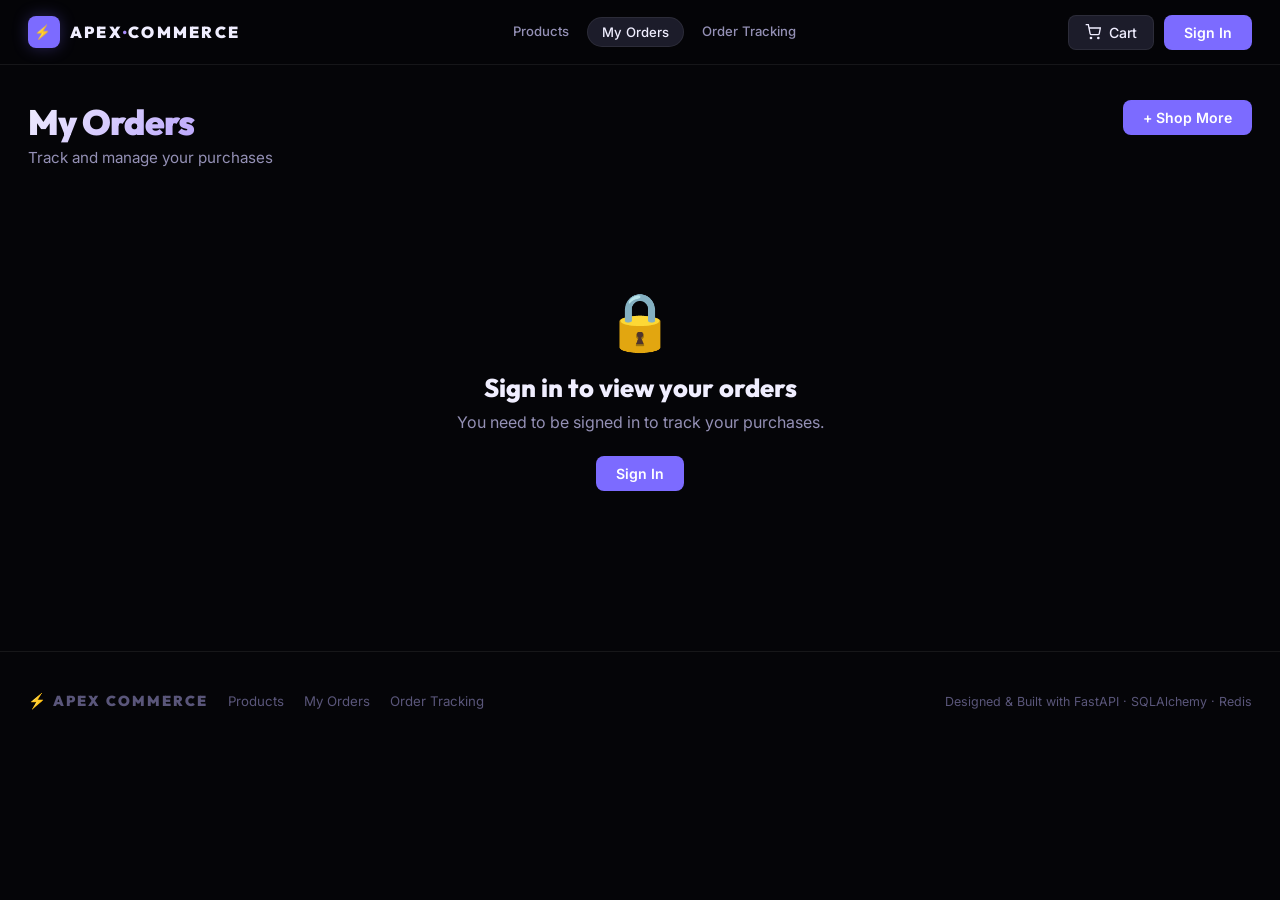
<file: orders.html>
<!DOCTYPE html>
<html lang="en">
<head>
  <meta charset="UTF-8">
  <meta name="viewport" content="width=device-width, initial-scale=1.0">
  <title>My Orders — Apex Commerce</title>
  <meta name="description" content="Track and manage your purchases.">
  <link rel="preconnect" href="https://fonts.googleapis.com">
  <link rel="preconnect" href="https://fonts.gstatic.com" crossorigin>
  <link href="https://fonts.googleapis.com/css2?family=Outfit:wght@400;600;700;800;900&family=Inter:wght@400;500;600&display=swap" rel="stylesheet">
  <link rel="stylesheet" href="/static/index.css">
  <link rel="stylesheet" href="/static/pages.css">
</head>
<body>

<header class="navbar scrolled" id="navbar">
  <div id="shared-nav"></div>
</header>

<main class="page-main">
  <div class="page-header">
    <div>
      <h1 class="page-title">My Orders</h1>
      <p class="page-sub">Track and manage your purchases</p>
    </div>
    <a href="/products" class="btn-primary" style="text-decoration:none">+ Shop More</a>
  </div>

  <div id="orders-wrap">
    <!-- Injected dynamically -->
  </div>
</main>

<footer class="footer">
  <div class="footer-inner">
    <div class="footer-brand">⚡ APEX COMMERCE</div>
    <div class="footer-links">
      <a href="/products">Products</a>
      <a href="/orders">My Orders</a>
      <a href="/tracking">Order Tracking</a>
    </div>
    <p class="footer-copy">Designed & Built with FastAPI · SQLAlchemy · Redis</p>
  </div>
</footer>

<div id="shared-modals"></div>

<script src="/static/shared.js"></script>
<script>
const STATUS_STEPS = ['pending', 'confirmed', 'processing', 'shipped', 'delivered'];
const STATUS_LABELS = {
  pending:    'Order Placed',
  confirmed:  'Confirmed',
  processing: 'Processing',
  shipped:    'Shipped',
  delivered:  'Delivered',
  cancelled:  'Cancelled',
};
const STATUS_ICONS = {
  pending:    '🕐',
  confirmed:  '✅',
  processing: '⚙️',
  shipped:    '🚚',
  delivered:  '📦',
  cancelled:  '❌',
};
const STATUS_COLORS = {
  pending:    'status-amber',
  confirmed:  'status-blue',
  processing: 'status-purple',
  shipped:    'status-blue',
  delivered:  'status-green',
  cancelled:  'status-red',
};

document.addEventListener('DOMContentLoaded', async () => {
  injectSharedUI('orders');
  if (!isLoggedIn()) {
    showNotLoggedIn();
    return;
  }
  await loadOrders();
});

function showNotLoggedIn() {
  document.getElementById('orders-wrap').innerHTML = `
    <div class="empty-orders">
      <div class="empty-orders-icon">🔒</div>
      <h2>Sign in to view your orders</h2>
      <p>You need to be signed in to track your purchases.</p>
      <button class="btn-primary" onclick="openAuthModal(loadOrders)">Sign In</button>
    </div>`;
}

async function loadOrders() {
  const wrap = document.getElementById('orders-wrap');
  wrap.innerHTML = `<div class="orders-loading">
    <div class="skeleton-card" style="height:160px"></div>
    <div class="skeleton-card" style="height:160px"></div>
  </div>`;

  if (!isLoggedIn()) { showNotLoggedIn(); return; }

  const data = await api('GET', '/orders/');
  if (data._err) {
    wrap.innerHTML = `<div class="empty-orders">
      <div class="empty-orders-icon">⚠️</div>
      <p>${data._err}</p>
    </div>`;
    return;
  }

  const orders = Array.isArray(data) ? data : (data.items || []);

  if (!orders.length) {
    wrap.innerHTML = `
      <div class="empty-orders">
        <div class="empty-orders-icon">🛍️</div>
        <h2>No orders yet</h2>
        <p>Your purchase history will appear here after you place your first order.</p>
        <a href="/products" class="btn-primary" style="text-decoration:none;display:inline-block">Browse Products →</a>
      </div>`;
    return;
  }

  wrap.innerHTML = `
    <div class="orders-summary-bar">
      <div class="summary-stat">
        <span class="s-num">${orders.length}</span>
        <span class="s-label">Total Orders</span>
      </div>
      <div class="summary-stat">
        <span class="s-num">$${orders.reduce((s, o) => s + (o.total_amount || 0), 0).toFixed(2)}</span>
        <span class="s-label">Total Spent</span>
      </div>
      <div class="summary-stat">
        <span class="s-num">${orders.filter(o => o.status === 'delivered').length}</span>
        <span class="s-label">Delivered</span>
      </div>
    </div>
    <div class="orders-list">
      ${orders.map(o => renderOrder(o)).join('')}
    </div>`;
}

function renderOrder(order) {
  const status = order.status || 'pending';
  const statusClass = STATUS_COLORS[status] || 'status-amber';
  const stepIndex = STATUS_STEPS.indexOf(status);
  const isCancelled = status === 'cancelled';
  const date = new Date(order.created_at).toLocaleDateString('en-US', {
    year: 'numeric', month: 'short', day: 'numeric', hour: '2-digit', minute: '2-digit'
  });
  const items = order.items || [];

  return `
  <div class="order-card" id="order-${order.id}">
    <div class="order-header" onclick="toggleOrder(${order.id})">
      <div class="order-meta">
        <div class="order-id">${order.order_number || `#ORD-${order.id}`}</div>
        <div class="order-date">${date}</div>
      </div>
      <div class="order-mid">
        <div class="order-items-preview">
          ${items.slice(0, 3).map(i => `<span class="item-pill">${i.product_name || 'Item'}</span>`).join('')}
          ${items.length > 3 ? `<span class="item-pill">+${items.length - 3} more</span>` : ''}
        </div>
      </div>
      <div class="order-right">
        <div class="order-total">$${(order.total_amount || 0).toFixed(2)}</div>
        <span class="status-badge ${statusClass}">${STATUS_ICONS[status]} ${STATUS_LABELS[status] || status}</span>
        <a href="/tracking?id=${order.id}" class="view-btn" onclick="event.stopPropagation()" style="text-decoration:none">Track →</a>
        <svg class="chevron" width="16" height="16" viewBox="0 0 24 24" fill="none" stroke="currentColor" stroke-width="2">
          <path d="m6 9 6 6 6-6"/>
        </svg>
      </div>
    </div>

    <div class="order-detail" id="detail-${order.id}">
      <!-- Timeline -->
      ${!isCancelled ? `
      <div class="timeline">
        ${STATUS_STEPS.map((s, i) => `
          <div class="timeline-step ${i <= stepIndex ? 'done' : ''} ${i === stepIndex ? 'current' : ''}">
            <div class="tl-dot">
              ${i < stepIndex ? '✓' : i === stepIndex ? '●' : ''}
            </div>
            <div class="tl-label">${STATUS_LABELS[s]}</div>
          </div>
          ${i < STATUS_STEPS.length - 1 ? `<div class="tl-line ${i < stepIndex ? 'done' : ''}"></div>` : ''}
        `).join('')}
      </div>` : `
      <div class="cancelled-banner">❌ This order was cancelled</div>`}

      <!-- Items -->
      <div class="order-items-section">
        <h4 class="order-section-title">Items Ordered</h4>
        <div class="order-items-list">
          ${items.length ? items.map(item => `
            <div class="order-item">
              <div class="oi-icon">📦</div>
              <div class="oi-info">
                <div class="oi-name">${item.product_name || 'Product'}</div>
                <div class="oi-variant">${item.variant_name || ''}</div>
              </div>
              <div class="oi-right">
                <div class="oi-qty">×${item.quantity}</div>
                <div class="oi-price">$${((item.unit_price || 0) * item.quantity).toFixed(2)}</div>
              </div>
            </div>`).join('')
          : '<p class="no-items">No item details available.</p>'}
        </div>
        <div class="order-totals">
          <div class="ot-row"><span>Subtotal</span><span>$${(order.total_amount || 0).toFixed(2)}</span></div>
          <div class="ot-row"><span>Shipping</span><span class="text-green">Free</span></div>
          <div class="ot-row ot-total"><span>Total</span><span>$${(order.total_amount || 0).toFixed(2)}</span></div>
        </div>
      </div>

      <!-- Shipping -->
      ${order.shipping_address ? `
      <div class="order-shipping-section">
        <h4 class="order-section-title">Shipping Address</h4>
        <div class="shipping-card">
          <div class="shipping-icon">📍</div>
          <div>
            <div>${order.shipping_address.street || ''}</div>
            <div>${order.shipping_address.city || ''}, ${order.shipping_address.state || ''} ${order.shipping_address.zip || ''}</div>
            <div>${order.shipping_address.country || ''}</div>
          </div>
        </div>
      </div>` : ''}
    </div>
  </div>`;
}

function toggleOrder(id) {
  const detail = document.getElementById(`detail-${id}`);
  const card   = document.getElementById(`order-${id}`);
  detail.classList.toggle('open');
  card.classList.toggle('expanded');
}
</script>
</body>
</html>
</file>
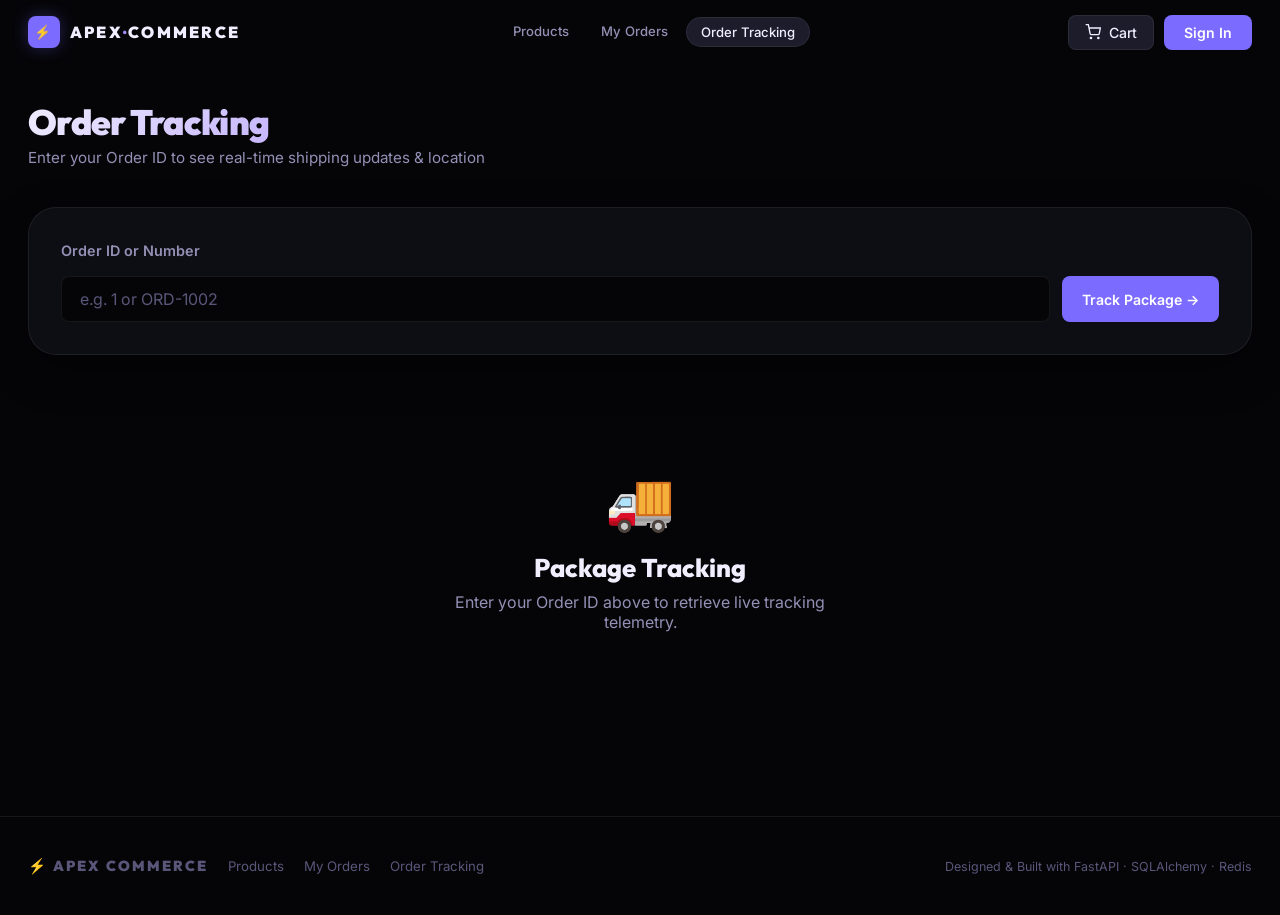
<file: tracking.html>
<!DOCTYPE html>
<html lang="en">
<head>
  <meta charset="UTF-8">
  <meta name="viewport" content="width=device-width, initial-scale=1.0">
  <title>Order Tracking — Apex Commerce</title>
  <meta name="description" content="Track your package shipment in real-time.">
  <link rel="preconnect" href="https://fonts.googleapis.com">
  <link rel="preconnect" href="https://fonts.gstatic.com" crossorigin>
  <link href="https://fonts.googleapis.com/css2?family=Outfit:wght@400;600;700;800;900&family=Inter:wght@400;500;600&display=swap" rel="stylesheet">
  <link rel="stylesheet" href="/static/index.css">
  <link rel="stylesheet" href="/static/pages.css">
  <style>
    .track-search-card {
      background: var(--bg-1);
      border: 1px solid var(--border);
      border-radius: var(--r-xl);
      padding: 32px;
      box-shadow: 0 16px 40px rgba(0,0,0,0.4);
      margin-bottom: 32px;
    }
    .track-input-row {
      display: flex;
      gap: 12px;
      margin-top: 16px;
    }
    .track-input-row input {
      flex: 1;
      font-size: 1rem;
      padding: 12px 18px;
    }
    .tracking-result-panel {
      background: var(--bg-1);
      border: 1px solid var(--border-h);
      border-radius: var(--r-xl);
      padding: 32px;
      box-shadow: 0 20px 50px rgba(0,0,0,0.5);
      animation: fadeUp .3s var(--ease);
    }
    .live-status-hero {
      display: flex;
      align-items: center;
      justify-content: space-between;
      padding-bottom: 24px;
      border-bottom: 1px solid var(--border);
      margin-bottom: 24px;
      flex-wrap: wrap;
      gap: 16px;
    }
    .track-ord-num {
      font-family: 'Outfit', sans-serif;
      font-size: 1.8rem;
      font-weight: 900;
      color: var(--text-1);
    }
    .est-delivery {
      background: rgba(124,107,255,0.1);
      border: 1px solid rgba(124,107,255,0.25);
      padding: 10px 18px;
      border-radius: var(--r-md);
      color: var(--accent-2);
      font-size: .88rem;
      font-weight: 600;
    }
    .carrier-details {
      display: grid;
      grid-template-columns: repeat(auto-fit, minmax(200px, 1fr));
      gap: 16px;
      background: var(--bg-2);
      border: 1px solid var(--border);
      border-radius: var(--r-lg);
      padding: 20px;
      margin-top: 24px;
    }
    .cd-item {
      display: flex;
      flex-direction: column;
      gap: 4px;
    }
    .cd-label {
      font-size: .75rem;
      color: var(--text-3);
      text-transform: uppercase;
      letter-spacing: .05em;
      font-weight: 600;
    }
    .cd-val {
      font-family: 'Outfit', sans-serif;
      font-weight: 700;
      font-size: 1rem;
      color: var(--text-1);
    }
  </style>
</head>
<body>

<header class="navbar scrolled" id="navbar">
  <div id="shared-nav"></div>
</header>

<main class="page-main">
  <div class="page-header">
    <div>
      <h1 class="page-title">Order Tracking</h1>
      <p class="page-sub">Enter your Order ID to see real-time shipping updates & location</p>
    </div>
  </div>

  <div class="track-search-card">
    <label style="font-weight: 600; color: var(--text-2); font-size: .9rem;">Order ID or Number</label>
    <div class="track-input-row">
      <input id="track-id-input" type="text" placeholder="e.g. 1 or ORD-1002" onkeydown="if(event.key==='Enter') searchTrackOrder()">
      <button class="btn-primary" onclick="searchTrackOrder()">Track Package →</button>
    </div>
  </div>

  <div id="tracking-display">
    <div class="empty-orders">
      <div class="empty-orders-icon">🚚</div>
      <h2>Package Tracking</h2>
      <p>Enter your Order ID above to retrieve live tracking telemetry.</p>
    </div>
  </div>
</main>

<footer class="footer">
  <div class="footer-inner">
    <div class="footer-brand">⚡ APEX COMMERCE</div>
    <div class="footer-links">
      <a href="/products">Products</a>
      <a href="/orders">My Orders</a>
      <a href="/tracking">Order Tracking</a>
    </div>
    <p class="footer-copy">Designed & Built with FastAPI · SQLAlchemy · Redis</p>
  </div>
</footer>

<div id="shared-modals"></div>

<script src="/static/shared.js"></script>
<script>
const STATUS_STEPS = ['pending', 'confirmed', 'processing', 'shipped', 'delivered'];
const STATUS_LABELS = {
  pending:    'Order Placed',
  confirmed:  'Order Confirmed',
  processing: 'Fulfillment Center Processing',
  shipped:    'Out for Delivery',
  delivered:  'Delivered to Recipient',
  cancelled:  'Cancelled',
};
const STATUS_ICONS = {
  pending:    '🕐',
  confirmed:  '✅',
  processing: '⚙️',
  shipped:    '🚚',
  delivered:  '📦',
  cancelled:  '❌',
};
const STATUS_COLORS = {
  pending:    'status-amber',
  confirmed:  'status-blue',
  processing: 'status-purple',
  shipped:    'status-blue',
  delivered:  'status-green',
  cancelled:  'status-red',
};

document.addEventListener('DOMContentLoaded', () => {
  injectSharedUI('tracking');
  const urlParams = new URLSearchParams(window.location.search);
  const idParam = urlParams.get('id');
  if (idParam) {
    document.getElementById('track-id-input').value = idParam;
    searchTrackOrder();
  }
});

async function searchTrackOrder() {
  const rawVal = document.getElementById('track-id-input').value.trim();
  const display = document.getElementById('tracking-display');
  if (!rawVal) {
    showToast('Please enter an Order ID', true);
    return;
  }

  display.innerHTML = `<div class="orders-loading"><div class="skeleton-card" style="height:250px"></div></div>`;

  // Parse ID
  let orderId = rawVal.replace(/\D/g, '');
  if (!orderId) orderId = rawVal;

  const res = await api('GET', `/orders/${orderId}`);
  if (res._err) {
    display.innerHTML = `
      <div class="empty-orders">
        <div class="empty-orders-icon">⚠️</div>
        <h2>Order Not Found</h2>
        <p>Could not locate tracking information for "${rawVal}". Make sure you are signed in to view your orders.</p>
        <button class="btn-primary" onclick="openAuthModal(searchTrackOrder)">Sign In</button>
      </div>`;
    return;
  }

  renderTrackingResult(res);
}

function renderTrackingResult(order) {
  const display = document.getElementById('tracking-display');
  const status = order.status || 'pending';
  const statusClass = STATUS_COLORS[status] || 'status-amber';
  const stepIndex = STATUS_STEPS.indexOf(status);
  const isCancelled = status === 'cancelled';
  const items = order.items || [];

  display.innerHTML = `
    <div class="tracking-result-panel">
      <div class="live-status-hero">
        <div>
          <div class="track-ord-num">Order #${order.id}</div>
          <div style="font-size:.85rem; color:var(--text-3); margin-top:4px;">
            Placed on ${new Date(order.created_at).toLocaleDateString('en-US', { year: 'numeric', month: 'long', day: 'numeric', hour: '2-digit', minute: '2-digit' })}
          </div>
        </div>
        <div>
          <span class="status-badge ${statusClass}" style="font-size:1rem; padding:8px 18px;">
            ${STATUS_ICONS[status]} ${STATUS_LABELS[status] || status}
          </span>
        </div>
      </div>

      <!-- Timeline -->
      ${!isCancelled ? `
      <div class="timeline" style="padding: 10px 0 30px;">
        ${STATUS_STEPS.map((s, i) => `
          <div class="timeline-step ${i <= stepIndex ? 'done' : ''} ${i === stepIndex ? 'current' : ''}">
            <div class="tl-dot">
              ${i < stepIndex ? '✓' : i === stepIndex ? '●' : ''}
            </div>
            <div class="tl-label">${STATUS_LABELS[s]}</div>
          </div>
          ${i < STATUS_STEPS.length - 1 ? `<div class="tl-line ${i < stepIndex ? 'done' : ''}"></div>` : ''}
        `).join('')}
      </div>` : `
      <div class="cancelled-banner">❌ Order Cancelled — No tracking active</div>`}

      <div class="carrier-details">
        <div class="cd-item">
          <span class="cd-label">Carrier & Tracking</span>
          <span class="cd-val">Apex Express #${order.id * 982341}</span>
        </div>
        <div class="cd-item">
          <span class="cd-label">Est. Delivery</span>
          <span class="cd-val text-green">${status === 'delivered' ? 'Delivered' : '2-3 Business Days'}</span>
        </div>
        <div class="cd-item">
          <span class="cd-label">Total Paid</span>
          <span class="cd-val">$${(order.total_amount || 0).toFixed(2)}</span>
        </div>
      </div>

      <!-- Shipping Address -->
      ${order.shipping_address ? `
      <div class="order-shipping-section" style="margin-top: 24px;">
        <h4 class="order-section-title">Destination Address</h4>
        <div class="shipping-card">
          <div class="shipping-icon">📍</div>
          <div>
            <div style="font-weight:700; color:var(--text-1);">${order.shipping_address.street || ''}</div>
            <div>${order.shipping_address.city || ''}, ${order.shipping_address.state || ''} ${order.shipping_address.zip || ''}</div>
            <div>${order.shipping_address.country || ''}</div>
          </div>
        </div>
      </div>` : ''}

      <!-- Items List -->
      <div class="order-items-section" style="margin-top:24px;">
        <h4 class="order-section-title">Package Contents (${items.length} items)</h4>
        <div class="order-items-list">
          ${items.map(item => `
            <div class="order-item">
              <div class="oi-icon">📦</div>
              <div class="oi-info">
                <div class="oi-name">${item.product_name || 'Product'}</div>
                <div class="oi-variant">${item.variant_name || ''}</div>
              </div>
              <div class="oi-right">
                <div class="oi-qty">Qty: ${item.quantity}</div>
                <div class="oi-price">$${((item.unit_price || 0) * item.quantity).toFixed(2)}</div>
              </div>
            </div>`).join('')}
        </div>
      </div>
    </div>`;
}
</script>
</body>
</html>
</file>
<file: static/index.css>
/* ───────────── RESET & VARS ───────────── */
*, *::before, *::after { box-sizing: border-box; margin: 0; padding: 0; }
:root {
  --bg:         #050508;
  --bg-1:       #0d0d14;
  --bg-2:       #13131e;
  --bg-3:       #1c1c2a;
  --border:     rgba(255,255,255,0.07);
  --border-h:   rgba(255,255,255,0.16);
  --accent:     #7c6bff;
  --accent-2:   #a78bfa;
  --glow:       rgba(124,107,255,0.3);
  --green:      #22d48f;
  --red:        #ff5470;
  --amber:      #f5a623;
  --text-1:     #f0eeff;
  --text-2:     #9490b5;
  --text-3:     #5a567a;
  --r-sm:  8px; --r-md: 14px; --r-lg: 20px; --r-xl: 28px;
  --ease: cubic-bezier(.4,0,.2,1);
  --dur: .22s;
}
html { scroll-behavior: smooth; }
body {
  font-family: 'Inter', sans-serif;
  background: var(--bg);
  color: var(--text-1);
  min-height: 100vh;
  overflow-x: hidden;
}
a { text-decoration: none; }

/* ───────────── NAVBAR ───────────── */
.navbar {
  position: fixed; top: 0; left: 0; right: 0; z-index: 100;
  transition: background var(--dur) var(--ease), box-shadow var(--dur) var(--ease);
}
.navbar.scrolled {
  background: rgba(5,5,8,.9);
  backdrop-filter: blur(20px);
  -webkit-backdrop-filter: blur(20px);
  box-shadow: 0 1px 0 var(--border);
}
.nav-inner {
  max-width: 1280px; margin: 0 auto; padding: 0 28px;
  height: 64px; display: flex; align-items: center; gap: 24px;
}
.brand {
  display: flex; align-items: center; gap: 10px;
  font-family: 'Outfit', sans-serif;
  font-weight: 900; font-size: 1rem; letter-spacing: .14em;
  color: var(--text-1);
}
.brand-icon {
  width: 32px; height: 32px; border-radius: 8px;
  background: var(--accent);
  display: flex; align-items: center; justify-content: center;
  font-size: .85rem; color: #fff;
  box-shadow: 0 0 16px var(--glow);
}
.brand-accent { color: var(--accent-2); }
.nav-center { display: flex; gap: 4px; flex: 1; justify-content: center; }
.nav-pill {
  padding: 6px 14px; border-radius: 100px;
  font-size: .82rem; font-weight: 500; color: var(--text-2);
  transition: all var(--dur) var(--ease);
}
.nav-pill:hover { background: var(--bg-3); color: var(--text-1); }
.nav-right { display: flex; align-items: center; gap: 10px; margin-left: auto; }

/* ───────────── BUTTONS ───────────── */
.btn-primary {
  background: var(--accent);
  color: #fff; border: none; border-radius: var(--r-sm);
  padding: 9px 20px; font-family: 'Inter', sans-serif;
  font-size: .88rem; font-weight: 600;
  cursor: pointer; transition: all var(--dur) var(--ease);
  white-space: nowrap;
}
.btn-primary:hover:not(:disabled) {
  background: var(--accent-2);
  box-shadow: 0 0 20px var(--glow);
  transform: translateY(-1px);
}
.btn-primary:active { transform: translateY(0); }
.btn-primary:disabled { opacity: .5; cursor: not-allowed; }
.btn-block { width: 100%; }

.cart-btn {
  display: flex; align-items: center; gap: 8px;
  background: var(--bg-3); border: 1px solid var(--border);
  color: var(--text-1); border-radius: var(--r-sm);
  padding: 8px 16px; font-family: 'Inter', sans-serif;
  font-size: .88rem; font-weight: 500; cursor: pointer;
  transition: all var(--dur) var(--ease);
}
.cart-btn:hover { border-color: var(--border-h); background: var(--bg-2); }
.cart-count {
  background: var(--accent); color: #fff;
  font-size: .72rem; font-weight: 700;
  border-radius: 100px; padding: 2px 7px;
  display: none; align-items: center;
}

.user-pill {
  display: flex; align-items: center; gap: 8px;
  background: var(--bg-3); border: 1px solid var(--border);
  border-radius: 100px; padding: 4px 12px 4px 4px;
}
.user-avatar {
  width: 28px; height: 28px; border-radius: 50%;
  background: linear-gradient(135deg, var(--accent), var(--accent-2));
  display: flex; align-items: center; justify-content: center;
  font-size: .78rem; font-weight: 700; color: #fff;
}
#user-name-display { font-size: .85rem; color: var(--text-2); }
.signout-btn {
  background: none; border: none; color: var(--text-3);
  cursor: pointer; font-size: 1.1rem; line-height: 1;
  padding: 0 2px; transition: color var(--dur) var(--ease);
}
.signout-btn:hover { color: var(--red); }

/* ───────────── HERO ───────────── */
.hero {
  min-height: 100vh; position: relative;
  display: flex; flex-direction: column;
  align-items: center; justify-content: center;
  padding: 80px 24px 60px; overflow: hidden;
}
.hero-bg {
  position: absolute; inset: 0; pointer-events: none;
}
.orb {
  position: absolute; border-radius: 50%;
  filter: blur(90px); opacity: .55;
}
.orb-1 {
  width: 600px; height: 600px;
  background: radial-gradient(circle, rgba(124,107,255,.6), transparent 70%);
  top: -100px; left: -200px; animation: drift1 18s ease-in-out infinite;
}
.orb-2 {
  width: 500px; height: 500px;
  background: radial-gradient(circle, rgba(34,212,143,.4), transparent 70%);
  bottom: -50px; right: -150px; animation: drift2 22s ease-in-out infinite;
}
.orb-3 {
  width: 350px; height: 350px;
  background: radial-gradient(circle, rgba(167,139,250,.3), transparent 70%);
  top: 50%; right: 30%; animation: drift3 15s ease-in-out infinite;
}
@keyframes drift1 { 0%,100%{transform:translate(0,0)} 50%{transform:translate(60px,40px)} }
@keyframes drift2 { 0%,100%{transform:translate(0,0)} 50%{transform:translate(-40px,-60px)} }
@keyframes drift3 { 0%,100%{transform:translate(0,0)} 50%{transform:translate(30px,-30px)} }
.grid-overlay {
  position: absolute; inset: 0;
  background-image:
    linear-gradient(rgba(255,255,255,.025) 1px, transparent 1px),
    linear-gradient(90deg, rgba(255,255,255,.025) 1px, transparent 1px);
  background-size: 60px 60px;
  mask-image: radial-gradient(ellipse at center, black 30%, transparent 80%);
}
.hero-content {
  position: relative; z-index: 2;
  text-align: center; max-width: 720px;
}
.hero-badge {
  display: inline-block;
  background: rgba(124,107,255,.12);
  border: 1px solid rgba(124,107,255,.3);
  border-radius: 100px; padding: 6px 18px;
  font-size: .82rem; font-weight: 500; color: var(--accent-2);
  margin-bottom: 28px;
  animation: fadeDown .6s var(--ease) both;
}
.hero-title {
  font-family: 'Outfit', sans-serif;
  font-size: clamp(2.8rem, 6vw, 5rem);
  font-weight: 900; line-height: 1.08;
  letter-spacing: -.03em;
  margin-bottom: 20px;
  animation: fadeDown .6s .1s var(--ease) both;
}
.gradient-text {
  background: linear-gradient(135deg, var(--accent), var(--accent-2) 50%, var(--green));
  -webkit-background-clip: text; -webkit-text-fill-color: transparent;
  background-clip: text;
}
.hero-sub {
  font-size: 1rem; color: var(--text-2); line-height: 1.6;
  margin-bottom: 40px;
  animation: fadeDown .6s .2s var(--ease) both;
}
.hero-stats {
  display: flex; align-items: center; justify-content: center; gap: 0;
  background: var(--bg-2); border: 1px solid var(--border);
  border-radius: var(--r-lg); padding: 20px 32px;
  backdrop-filter: blur(12px);
  animation: fadeDown .6s .3s var(--ease) both;
}
.stat { text-align: center; padding: 0 28px; }
.stat-num {
  display: block; font-family: 'Outfit', sans-serif;
  font-size: 2rem; font-weight: 800; color: var(--text-1);
}
.stat-label { font-size: .78rem; color: var(--text-3); font-weight: 500; }
.stat-divider { width: 1px; height: 40px; background: var(--border); }
.hero-scroll {
  position: absolute; bottom: 32px; left: 50%; transform: translateX(-50%);
  display: flex; flex-direction: column; align-items: center; gap: 10px;
  font-size: .75rem; color: var(--text-3); letter-spacing: .08em;
  z-index: 2; animation: pulse 2s ease-in-out infinite;
}
.scroll-line {
  width: 1px; height: 48px;
  background: linear-gradient(to bottom, transparent, var(--accent));
}
@keyframes pulse { 0%,100%{opacity:.5} 50%{opacity:1} }

/* ───────────── CATALOG ───────────── */
.catalog {
  background: var(--bg-1);
  border-top: 1px solid var(--border);
  padding: 80px 0 100px;
}
.catalog-inner { max-width: 1280px; margin: 0 auto; padding: 0 28px; }
.catalog-header {
  display: flex; align-items: baseline; gap: 16px; margin-bottom: 40px;
}
.catalog-header h2 {
  font-family: 'Outfit', sans-serif;
  font-size: 2rem; font-weight: 800; letter-spacing: -.02em;
}
.catalog-meta { font-size: .88rem; color: var(--text-3); }

/* Skeletons */
.product-grid {
  display: grid;
  grid-template-columns: repeat(auto-fill, minmax(300px, 1fr));
  gap: 20px;
}
.skeleton-card {
  height: 320px; border-radius: var(--r-lg);
  background: linear-gradient(90deg, var(--bg-2) 25%, var(--bg-3) 50%, var(--bg-2) 75%);
  background-size: 200% 100%;
  animation: shimmer 1.5s infinite;
}
@keyframes shimmer { 0%{background-position:200% 0} 100%{background-position:-200% 0} }

/* Product card */
.product-card {
  background: var(--bg-2); border: 1px solid var(--border);
  border-radius: var(--r-lg); overflow: hidden;
  transition: transform var(--dur) var(--ease), border-color var(--dur) var(--ease), box-shadow var(--dur) var(--ease);
  animation: fadeUp .5s var(--ease) both;
  display: flex; flex-direction: column;
}
.product-card:hover {
  transform: translateY(-6px); border-color: var(--border-h);
  box-shadow: 0 24px 48px rgba(0,0,0,.5), 0 0 0 1px rgba(124,107,255,.15);
}
.card-img {
  position: relative; height: 180px;
  background: var(--bg-3);
  display: flex; align-items: center; justify-content: center;
  border-bottom: 1px solid var(--border);
  overflow: hidden;
}
.card-img::before {
  content: '';
  position: absolute; inset: 0;
  background: radial-gradient(ellipse at center, rgba(124,107,255,.08), transparent 70%);
}
.card-icon { font-size: 4.5rem; filter: drop-shadow(0 4px 12px rgba(0,0,0,.4)); }
.card-badge {
  position: absolute; top: 12px; right: 12px;
  font-size: .72rem; font-weight: 700;
  border-radius: 100px; padding: 3px 10px;
}
.badge-green {
  background: rgba(34,212,143,.12);
  border: 1px solid rgba(34,212,143,.3);
  color: var(--green);
}
.badge-red {
  background: rgba(255,84,112,.1);
  border: 1px solid rgba(255,84,112,.25);
  color: var(--red);
}
.card-body { padding: 20px; flex: 1; display: flex; flex-direction: column; gap: 6px; }
.card-sku {
  font-size: .72rem; color: var(--text-3);
  font-family: 'Courier New', monospace;
  text-transform: uppercase; letter-spacing: .06em;
}
.card-name {
  font-family: 'Outfit', sans-serif;
  font-size: 1.15rem; font-weight: 700; color: var(--text-1);
}
.card-variants {
  font-size: .78rem; color: var(--accent-2);
  background: rgba(124,107,255,.1);
  border-radius: 4px; padding: 2px 8px;
  display: inline-block;
}
.card-footer {
  display: flex; align-items: center;
  justify-content: space-between; margin-top: auto; padding-top: 14px;
  border-top: 1px solid var(--border);
}
.card-price {
  font-family: 'Outfit', sans-serif;
  font-size: 1.4rem; font-weight: 800; color: var(--accent-2);
}
.add-btn {
  background: var(--accent); color: #fff; border: none;
  border-radius: var(--r-sm); padding: 8px 18px;
  font-family: 'Inter', sans-serif; font-size: .85rem; font-weight: 600;
  cursor: pointer; transition: all var(--dur) var(--ease);
}
.add-btn:hover:not(.disabled):not(:disabled) {
  background: var(--accent-2); box-shadow: 0 0 16px var(--glow);
  transform: scale(1.04);
}
.add-btn.disabled, .add-btn:disabled {
  background: var(--bg-3); color: var(--text-3); cursor: not-allowed;
}

.empty-catalog {
  grid-column: 1/-1; text-align: center; padding: 80px 24px;
  color: var(--text-2);
}
.empty-catalog-icon { font-size: 3.5rem; margin-bottom: 16px; }
.empty-catalog h3 {
  font-family: 'Outfit', sans-serif;
  font-size: 1.5rem; font-weight: 700; margin-bottom: 8px;
  color: var(--text-1);
}
.empty-catalog p { max-width: 400px; margin: 0 auto 24px; font-size: .92rem; }

/* ───────────── FOOTER ───────────── */
.footer {
  background: var(--bg); border-top: 1px solid var(--border);
  padding: 40px 0;
}
.footer-inner {
  max-width: 1280px; margin: 0 auto; padding: 0 28px;
  display: flex; align-items: center; flex-wrap: wrap; gap: 20px;
}
.footer-brand {
  font-family: 'Outfit', sans-serif;
  font-weight: 900; font-size: .9rem; letter-spacing: .14em; color: var(--text-3);
}
.footer-links { display: flex; gap: 20px; }
.footer-links a {
  font-size: .83rem; color: var(--text-3);
  transition: color var(--dur) var(--ease);
}
.footer-links a:hover { color: var(--accent-2); }
.footer-copy { font-size: .78rem; color: var(--text-3); margin-left: auto; }

/* ───────────── OVERLAY ───────────── */
.overlay {
  position: fixed; inset: 0; z-index: 200;
  background: rgba(0,0,0,.6);
  backdrop-filter: blur(4px);
  opacity: 0; pointer-events: none;
  transition: opacity .3s var(--ease);
}
.overlay.active { opacity: 1; pointer-events: all; }

/* ───────────── DRAWER ───────────── */
.drawer {
  position: fixed; top: 0; right: 0; z-index: 210;
  width: 420px; max-width: 100vw; height: 100vh;
  background: var(--bg-1); border-left: 1px solid var(--border);
  display: flex; flex-direction: column;
  box-shadow: -12px 0 48px rgba(0,0,0,.6);
  transform: translateX(100%);
  transition: transform .35s var(--ease);
}
.drawer.open { transform: translateX(0); }
.drawer-top {
  display: flex; align-items: center; justify-content: space-between;
  padding: 22px 24px; border-bottom: 1px solid var(--border);
  flex-shrink: 0;
}
.drawer-top h3 {
  font-family: 'Outfit', sans-serif; font-size: 1.2rem; font-weight: 800;
}
.drawer-close {
  background: none; border: none; color: var(--text-3);
  font-size: 1.6rem; cursor: pointer; line-height: 1;
  padding: 4px 8px; border-radius: 6px;
  transition: all var(--dur) var(--ease);
}
.drawer-close:hover { color: var(--text-1); background: var(--bg-3); }
.drawer-body {
  flex: 1; overflow-y: auto; padding: 16px 20px;
  display: flex; flex-direction: column; gap: 10px;
  scrollbar-width: thin; scrollbar-color: var(--border) transparent;
}
.empty-bag {
  flex: 1; display: flex; flex-direction: column;
  align-items: center; justify-content: center; gap: 12px;
  color: var(--text-3); font-size: .92rem;
}
.empty-icon { font-size: 3rem; }
.cart-item {
  display: flex; align-items: center; justify-content: space-between;
  gap: 12px; padding: 14px 16px;
  background: var(--bg-2); border: 1px solid var(--border);
  border-radius: var(--r-md);
  animation: fadeUp .2s var(--ease) both;
}
.ci-name { font-size: .9rem; font-weight: 600; margin-bottom: 4px; }
.ci-price { font-size: .8rem; color: var(--text-2); }
.ci-right { display: flex; align-items: center; gap: 10px; }
.ci-total { font-weight: 700; font-size: .95rem; color: var(--green); }
.ci-remove {
  background: none; border: none; color: var(--text-3);
  font-size: 1.1rem; cursor: pointer; padding: 2px 6px;
  border-radius: 4px; transition: all var(--dur) var(--ease);
}
.ci-remove:hover { color: var(--red); background: rgba(255,84,112,.1); }
.drawer-footer {
  border-top: 1px solid var(--border);
  padding: 20px 20px; background: var(--bg-2);
  display: flex; flex-direction: column; gap: 14px; flex-shrink: 0;
}
.total-row {
  display: flex; justify-content: space-between; align-items: center;
  font-size: 1rem; font-weight: 600;
}
.total-val { font-family: 'Outfit', sans-serif; font-size: 1.3rem; font-weight: 800; color: var(--accent-2); }
.checkout-form { display: flex; flex-direction: column; gap: 8px; }
.form-label { font-size: .82rem; color: var(--text-2); font-weight: 600; }

/* ───────────── MODAL ───────────── */
#auth-modal {
  position: fixed;
  top: 50%; left: 50%;
  z-index: 220;
  transform: translate(-50%, -50%) scale(.95);
  width: calc(100% - 32px);
  max-width: 440px;
  background: var(--bg-1);
  border: 1px solid var(--border);
  border-radius: var(--r-xl);
  padding: 40px 36px 32px;
  box-shadow: 0 32px 80px rgba(0,0,0,.8), 0 0 0 1px rgba(124,107,255,.1);
  opacity: 0;
  pointer-events: none;
  transition: opacity .28s var(--ease), transform .28s var(--ease);
}
#auth-modal.active {
  opacity: 1;
  pointer-events: all;
  transform: translate(-50%, -50%) scale(1);
}
.modal-close {
  position: absolute; top: 16px; right: 16px;
  background: none; border: none; color: var(--text-3);
  font-size: 1.5rem; cursor: pointer; line-height: 1;
  padding: 4px 8px; border-radius: 6px;
  transition: all var(--dur) var(--ease);
}
.modal-close:hover { color: var(--text-1); background: var(--bg-3); }
.modal-logo {
  width: 48px; height: 48px; border-radius: 12px;
  background: var(--accent); display: flex; align-items: center;
  justify-content: center; font-size: 1.2rem; color: #fff;
  box-shadow: 0 0 20px var(--glow); margin-bottom: 20px;
}
#auth-heading {
  font-family: 'Outfit', sans-serif;
  font-size: 1.6rem; font-weight: 800; margin-bottom: 6px;
}
.modal-sub { font-size: .88rem; color: var(--text-2); margin-bottom: 24px; }
#auth-form { display: flex; flex-direction: column; gap: 12px; }
.field { display: flex; flex-direction: column; gap: 5px; }
.field label { font-size: .82rem; font-weight: 600; color: var(--text-2); }
.modal-switch {
  display: flex; align-items: center; justify-content: center;
  gap: 6px; margin-top: 18px;
  font-size: .85rem; color: var(--text-2);
}
.link-btn {
  background: none; border: none; color: var(--accent-2);
  font-size: .85rem; font-weight: 600; cursor: pointer;
  font-family: 'Inter', sans-serif; transition: color var(--dur) var(--ease);
}
.link-btn:hover { color: var(--text-1); }

/* ───────────── INPUTS ───────────── */
input[type="text"], input[type="email"], input[type="password"] {
  width: 100%; background: var(--bg);
  border: 1px solid var(--border); border-radius: var(--r-sm);
  padding: 11px 14px; color: var(--text-1);
  font-family: 'Inter', sans-serif; font-size: .9rem;
  outline: none; transition: border-color var(--dur) var(--ease), box-shadow var(--dur) var(--ease);
}
input::placeholder { color: var(--text-3); }
input:focus {
  border-color: var(--accent);
  box-shadow: 0 0 0 3px rgba(124,107,255,.15);
}

/* ───────────── FORM ERROR ───────────── */
.form-error {
  background: rgba(255,84,112,.1);
  border: 1px solid rgba(255,84,112,.3);
  border-radius: var(--r-sm); padding: 10px 14px;
  font-size: .85rem; color: var(--red);
}

/* ───────────── TOAST ───────────── */
.toast {
  position: fixed; bottom: 28px; left: 50%; z-index: 999;
  transform: translateX(-50%) translateY(80px);
  background: var(--bg-2); border: 1px solid var(--border);
  border-radius: var(--r-md); padding: 12px 24px;
  font-size: .9rem; font-weight: 500;
  box-shadow: 0 8px 32px rgba(0,0,0,.5);
  opacity: 0; pointer-events: none;
  transition: all .3s var(--ease);
  white-space: nowrap;
}
.toast.show {
  opacity: 1; transform: translateX(-50%) translateY(0);
}
.toast-success { border-color: rgba(34,212,143,.35); color: var(--green); }
.toast-error   { border-color: rgba(255,84,112,.35);  color: var(--red); }

/* ───────────── UTILS ───────────── */
.hidden { display: none !important; }
@keyframes fadeUp   { from{opacity:0;transform:translateY(16px)} to{opacity:1;transform:translateY(0)} }
@keyframes fadeDown { from{opacity:0;transform:translateY(-16px)} to{opacity:1;transform:translateY(0)} }

/* ───────────── RESPONSIVE ───────────── */
@media (max-width: 680px) {
  .nav-center { display: none; }
  .hero-title { font-size: 2.2rem; }
  .hero-stats { padding: 16px 16px; gap: 0; }
  .stat { padding: 0 14px; }
  .stat-num { font-size: 1.5rem; }
  .drawer { width: 100%; }
  .product-grid { grid-template-columns: 1fr; }
  .footer-copy { display: none; }
}
</file>
<file: static/pages.css>
/* ───────────── SHARED PAGE STYLES ───────────── */

/* Navbar active link */
.nav-pill.active {
  background: var(--bg-3);
  color: var(--text-1);
  border: 1px solid var(--border);
}

/* Auth modal used from shared.js */
.auth-modal {
  position: fixed;
  top: 50%; left: 50%;
  z-index: 220;
  transform: translate(-50%, -50%) scale(.95);
  width: calc(100% - 32px);
  max-width: 440px;
  background: var(--bg-1);
  border: 1px solid var(--border);
  border-radius: var(--r-xl);
  padding: 40px 36px 32px;
  box-shadow: 0 32px 80px rgba(0,0,0,.85), 0 0 0 1px rgba(124,107,255,.12);
  opacity: 0;
  pointer-events: none;
  transition: opacity .28s var(--ease), transform .28s var(--ease);
}
.auth-modal.active {
  opacity: 1;
  pointer-events: all;
  transform: translate(-50%, -50%) scale(1);
}

/* ───────── PAGE LAYOUT ───────── */
.page-main {
  max-width: 1280px;
  margin: 0 auto;
  padding: 100px 28px 80px;
}
.page-header {
  display: flex;
  align-items: flex-start;
  justify-content: space-between;
  gap: 20px;
  margin-bottom: 40px;
  flex-wrap: wrap;
}
.page-title {
  font-family: 'Outfit', sans-serif;
  font-size: 2.2rem;
  font-weight: 900;
  letter-spacing: -.02em;
  background: linear-gradient(135deg, var(--text-1), var(--accent-2));
  -webkit-background-clip: text;
  -webkit-text-fill-color: transparent;
  background-clip: text;
}
.page-sub {
  color: var(--text-2);
  font-size: .95rem;
  margin-top: 4px;
}
.page-actions {
  display: flex;
  align-items: center;
  gap: 12px;
}

/* ───────── SEARCH ───────── */
.search-wrap {
  position: relative;
}
.search-icon {
  position: absolute;
  left: 13px; top: 50%;
  transform: translateY(-50%);
  color: var(--text-3);
  pointer-events: none;
}
.search-wrap input {
  padding-left: 36px;
  width: 260px;
}

/* ───────── PRODUCT GRID (page version) ───────── */
/* inherits from index.css, add adjustments here */
.product-grid {
  grid-template-columns: repeat(auto-fill, minmax(260px, 1fr));
}

/* Card variant pill */
.variant-pill {
  display: inline-block;
  font-size: .73rem;
  color: var(--accent-2);
  background: rgba(124,107,255,.1);
  border: 1px solid rgba(124,107,255,.2);
  border-radius: 4px;
  padding: 2px 8px;
  margin-top: 4px;
}
.card-from {
  font-size: .72rem;
  color: var(--text-3);
  font-weight: 500;
}
.card-meta {
  min-height: 24px;
}
.view-btn {
  background: var(--bg-3);
  border: 1px solid var(--border);
  color: var(--text-1);
  border-radius: var(--r-sm);
  padding: 7px 14px;
  font-size: .83rem;
  font-weight: 600;
  cursor: pointer;
  transition: all var(--dur) var(--ease);
  white-space: nowrap;
}
.view-btn:hover {
  background: var(--accent);
  border-color: var(--accent);
  color: #fff;
}

/* ───────── DETAIL PANEL ───────── */
.detail-panel {
  position: fixed;
  top: 0; right: 0;
  z-index: 210;
  width: 480px;
  max-width: 100vw;
  height: 100vh;
  background: var(--bg-1);
  border-left: 1px solid var(--border);
  box-shadow: -16px 0 60px rgba(0,0,0,.6);
  transform: translateX(100%);
  transition: transform .35s var(--ease);
  overflow-y: auto;
  scrollbar-width: thin;
  scrollbar-color: var(--border) transparent;
}
.detail-panel.open {
  transform: translateX(0);
}
.detail-img {
  height: 220px;
  background: var(--bg-3);
  border-bottom: 1px solid var(--border);
  display: flex; align-items: center; justify-content: center;
  position: relative;
  overflow: hidden;
}
.detail-img::before {
  content: '';
  position: absolute; inset: 0;
  background: radial-gradient(ellipse at center, rgba(124,107,255,.1), transparent 70%);
}
.detail-icon { font-size: 6rem; filter: drop-shadow(0 8px 20px rgba(0,0,0,.4)); }
.detail-content { padding: 24px; }
.detail-sku {
  font-size: .72rem;
  color: var(--text-3);
  font-family: 'Courier New', monospace;
  text-transform: uppercase;
  letter-spacing: .06em;
  margin-bottom: 6px;
}
.detail-name {
  font-family: 'Outfit', sans-serif;
  font-size: 1.5rem;
  font-weight: 800;
  margin-bottom: 6px;
}
.detail-stock { font-size: .88rem; font-weight: 600; margin-bottom: 20px; }
.text-green { color: var(--green); }
.text-red   { color: var(--red); }
.detail-section { margin-bottom: 20px; }
.detail-label {
  display: block;
  font-size: .8rem;
  font-weight: 600;
  color: var(--text-2);
  margin-bottom: 10px;
}
.variant-grid {
  display: flex;
  flex-direction: column;
  gap: 8px;
}
.variant-btn {
  background: var(--bg-2);
  border: 1px solid var(--border);
  border-radius: var(--r-sm);
  padding: 12px 16px;
  cursor: pointer;
  text-align: left;
  display: flex;
  justify-content: space-between;
  align-items: center;
  transition: all var(--dur) var(--ease);
  color: var(--text-1);
  font-family: 'Inter', sans-serif;
}
.variant-btn:hover:not(.variant-oos):not(:disabled) {
  border-color: var(--accent);
  background: rgba(124,107,255,.07);
}
.variant-btn.selected {
  border-color: var(--accent);
  background: rgba(124,107,255,.1);
  box-shadow: 0 0 0 2px rgba(124,107,255,.2);
}
.variant-btn.variant-oos {
  opacity: .45; cursor: not-allowed;
}
.v-name { font-size: .9rem; font-weight: 500; }
.v-price { font-weight: 700; color: var(--accent-2); font-family: 'Outfit', sans-serif; }
.v-oos { font-size: .72rem; color: var(--red); }

.qty-wrap {
  display: flex;
  align-items: center;
  gap: 16px;
}
.qty-btn {
  width: 36px; height: 36px;
  border-radius: 50%;
  background: var(--bg-3);
  border: 1px solid var(--border);
  color: var(--text-1);
  font-size: 1.2rem;
  cursor: pointer;
  display: flex; align-items: center; justify-content: center;
  transition: all var(--dur) var(--ease);
}
.qty-btn:hover { background: var(--accent); border-color: var(--accent); }
.qty-val {
  font-family: 'Outfit', sans-serif;
  font-size: 1.4rem;
  font-weight: 700;
  min-width: 28px;
  text-align: center;
}
.detail-price-row {
  display: flex;
  align-items: flex-end;
  justify-content: space-between;
  margin-top: 24px;
  padding-top: 20px;
  border-top: 1px solid var(--border);
}
.detail-from { font-size: .75rem; color: var(--text-3); font-weight: 500; }
.detail-price {
  font-family: 'Outfit', sans-serif;
  font-size: 2rem;
  font-weight: 900;
  color: var(--accent-2);
}

/* ───────── CART CHECKOUT FORM ───────── */
.checkout-section {
  display: flex;
  flex-direction: column;
  gap: 10px;
}
.section-label {
  font-family: 'Outfit', sans-serif;
  font-size: .9rem;
  font-weight: 700;
  color: var(--text-1);
  padding-bottom: 8px;
  border-bottom: 1px solid var(--border);
}
.checkout-grid {
  display: grid;
  grid-template-columns: 1fr 1fr;
  gap: 8px;
}
.checkout-grid .field.full {
  grid-column: 1 / -1;
}
.checkout-grid .field {
  display: flex;
  flex-direction: column;
  gap: 4px;
}
.checkout-grid label {
  font-size: .75rem;
  font-weight: 600;
  color: var(--text-2);
}
.req { color: var(--red); margin-left: 2px; }
.field-err {
  font-size: .72rem;
  color: var(--red);
  display: none;
}
.field-err.visible { display: block; }
input.input-error {
  border-color: var(--red) !important;
  box-shadow: 0 0 0 2px rgba(255,84,112,.15) !important;
}
.btn-ready {
  box-shadow: 0 0 20px var(--glow);
}
.checkout-note {
  font-size: .72rem;
  color: var(--text-3);
  text-align: center;
}

/* ───────── ORDERS PAGE ───────── */
.orders-summary-bar {
  display: flex;
  gap: 1px;
  background: var(--border);
  border: 1px solid var(--border);
  border-radius: var(--r-lg);
  overflow: hidden;
  margin-bottom: 28px;
}
.summary-stat {
  flex: 1;
  background: var(--bg-1);
  padding: 20px 24px;
  text-align: center;
}
.s-num {
  display: block;
  font-family: 'Outfit', sans-serif;
  font-size: 1.8rem;
  font-weight: 900;
  color: var(--accent-2);
}
.s-label {
  font-size: .78rem;
  color: var(--text-3);
  font-weight: 500;
}

.orders-list {
  display: flex;
  flex-direction: column;
  gap: 12px;
}
.orders-loading {
  display: flex;
  flex-direction: column;
  gap: 12px;
}

.order-card {
  background: var(--bg-1);
  border: 1px solid var(--border);
  border-radius: var(--r-lg);
  overflow: hidden;
  transition: border-color var(--dur) var(--ease);
}
.order-card.expanded {
  border-color: var(--border-h);
}
.order-header {
  display: flex;
  align-items: center;
  gap: 16px;
  padding: 20px 24px;
  cursor: pointer;
  transition: background var(--dur) var(--ease);
  user-select: none;
}
.order-header:hover { background: var(--bg-2); }
.order-meta { min-width: 160px; }
.order-id {
  font-family: 'Outfit', sans-serif;
  font-weight: 700;
  font-size: .95rem;
}
.order-date { font-size: .78rem; color: var(--text-3); margin-top: 2px; }
.order-mid { flex: 1; display: flex; gap: 6px; flex-wrap: wrap; }
.item-pill {
  font-size: .75rem;
  background: var(--bg-3);
  border: 1px solid var(--border);
  border-radius: 100px;
  padding: 2px 10px;
  color: var(--text-2);
}
.order-right {
  display: flex;
  align-items: center;
  gap: 12px;
  flex-shrink: 0;
}
.order-total {
  font-family: 'Outfit', sans-serif;
  font-weight: 800;
  font-size: 1.1rem;
}
.status-badge {
  font-size: .75rem;
  font-weight: 700;
  border-radius: 100px;
  padding: 4px 12px;
  white-space: nowrap;
}
.status-green  { background: rgba(34,212,143,.12); border:1px solid rgba(34,212,143,.3); color: var(--green); }
.status-amber  { background: rgba(245,166,35,.12);  border:1px solid rgba(245,166,35,.3);  color: var(--amber); }
.status-blue   { background: rgba(96,165,250,.12);  border:1px solid rgba(96,165,250,.3);  color: #60a5fa; }
.status-purple { background: rgba(124,107,255,.12); border:1px solid rgba(124,107,255,.3); color: var(--accent-2); }
.status-red    { background: rgba(255,84,112,.1);   border:1px solid rgba(255,84,112,.3);  color: var(--red); }

.chevron {
  color: var(--text-3);
  transition: transform var(--dur) var(--ease);
}
.order-card.expanded .chevron { transform: rotate(180deg); }

/* Order detail (collapsed by default) */
.order-detail {
  display: none;
  padding: 0 24px 24px;
  border-top: 1px solid var(--border);
  animation: fadeDown .25s var(--ease);
}
.order-detail.open { display: block; }

/* Timeline */
.timeline {
  display: flex;
  align-items: center;
  padding: 24px 0 28px;
  overflow-x: auto;
}
.timeline-step {
  display: flex;
  flex-direction: column;
  align-items: center;
  gap: 8px;
  flex-shrink: 0;
}
.tl-dot {
  width: 34px; height: 34px;
  border-radius: 50%;
  background: var(--bg-3);
  border: 2px solid var(--border);
  display: flex; align-items: center; justify-content: center;
  font-size: .8rem;
  color: var(--text-3);
  transition: all var(--dur) var(--ease);
}
.timeline-step.done .tl-dot {
  background: var(--green);
  border-color: var(--green);
  color: #fff;
  font-size: .75rem;
}
.timeline-step.current .tl-dot {
  background: var(--accent);
  border-color: var(--accent);
  color: #fff;
  box-shadow: 0 0 14px var(--glow);
  animation: pulse-dot 1.8s ease-in-out infinite;
}
@keyframes pulse-dot {
  0%,100% { box-shadow: 0 0 14px var(--glow); }
  50%      { box-shadow: 0 0 28px var(--glow); }
}
.tl-label {
  font-size: .72rem;
  color: var(--text-3);
  white-space: nowrap;
  font-weight: 500;
}
.timeline-step.done .tl-label,
.timeline-step.current .tl-label { color: var(--text-1); }

.tl-line {
  flex: 1;
  height: 2px;
  min-width: 32px;
  background: var(--border);
  margin-bottom: 22px;
  border-radius: 2px;
  transition: background .4s var(--ease);
}
.tl-line.done { background: var(--green); }

.cancelled-banner {
  background: rgba(255,84,112,.08);
  border: 1px solid rgba(255,84,112,.25);
  border-radius: var(--r-sm);
  padding: 12px 18px;
  color: var(--red);
  font-weight: 600;
  font-size: .9rem;
  margin: 16px 0;
}

/* Order items */
.order-items-section { margin-bottom: 20px; }
.order-section-title {
  font-family: 'Outfit', sans-serif;
  font-size: .9rem;
  font-weight: 700;
  color: var(--text-2);
  margin-bottom: 12px;
}
.order-items-list {
  display: flex;
  flex-direction: column;
  gap: 8px;
  margin-bottom: 14px;
}
.order-item {
  display: flex;
  align-items: center;
  gap: 12px;
  padding: 12px 14px;
  background: var(--bg-2);
  border: 1px solid var(--border);
  border-radius: var(--r-sm);
}
.oi-icon { font-size: 1.5rem; }
.oi-info { flex: 1; }
.oi-name { font-size: .88rem; font-weight: 600; }
.oi-variant { font-size: .78rem; color: var(--text-3); }
.oi-right { text-align: right; }
.oi-qty { font-size: .8rem; color: var(--text-3); }
.oi-price { font-weight: 700; font-family: 'Outfit', sans-serif; }
.no-items { font-size: .85rem; color: var(--text-3); }

.order-totals {
  border: 1px solid var(--border);
  border-radius: var(--r-sm);
  overflow: hidden;
}
.ot-row {
  display: flex;
  justify-content: space-between;
  padding: 10px 16px;
  font-size: .88rem;
  border-bottom: 1px solid var(--border);
}
.ot-row:last-child { border-bottom: none; }
.ot-total {
  font-weight: 700;
  background: var(--bg-2);
  font-size: .95rem;
}

/* Shipping */
.order-shipping-section { margin-top: 16px; }
.shipping-card {
  display: flex;
  gap: 14px;
  align-items: flex-start;
  background: var(--bg-2);
  border: 1px solid var(--border);
  border-radius: var(--r-sm);
  padding: 14px 16px;
  font-size: .88rem;
  line-height: 1.6;
  color: var(--text-2);
}
.shipping-icon { font-size: 1.3rem; flex-shrink: 0; }

/* Empty states */
.empty-orders {
  text-align: center;
  padding: 80px 24px;
  color: var(--text-2);
}
.empty-orders-icon { font-size: 3.5rem; margin-bottom: 16px; }
.empty-orders h2 {
  font-family: 'Outfit', sans-serif;
  font-size: 1.6rem;
  font-weight: 800;
  color: var(--text-1);
  margin-bottom: 8px;
}
.empty-orders p { max-width: 420px; margin: 0 auto 24px; }

@media (max-width: 680px) {
  .page-main { padding-top: 80px; }
  .order-header { flex-wrap: wrap; }
  .order-mid { display: none; }
  .orders-summary-bar { flex-direction: column; gap: 0; }
  .checkout-grid { grid-template-columns: 1fr; }
  .detail-panel { width: 100%; }
  .search-wrap input { width: 180px; }
  .timeline { gap: 4px; }
  .tl-line { min-width: 16px; }
}
</file>
